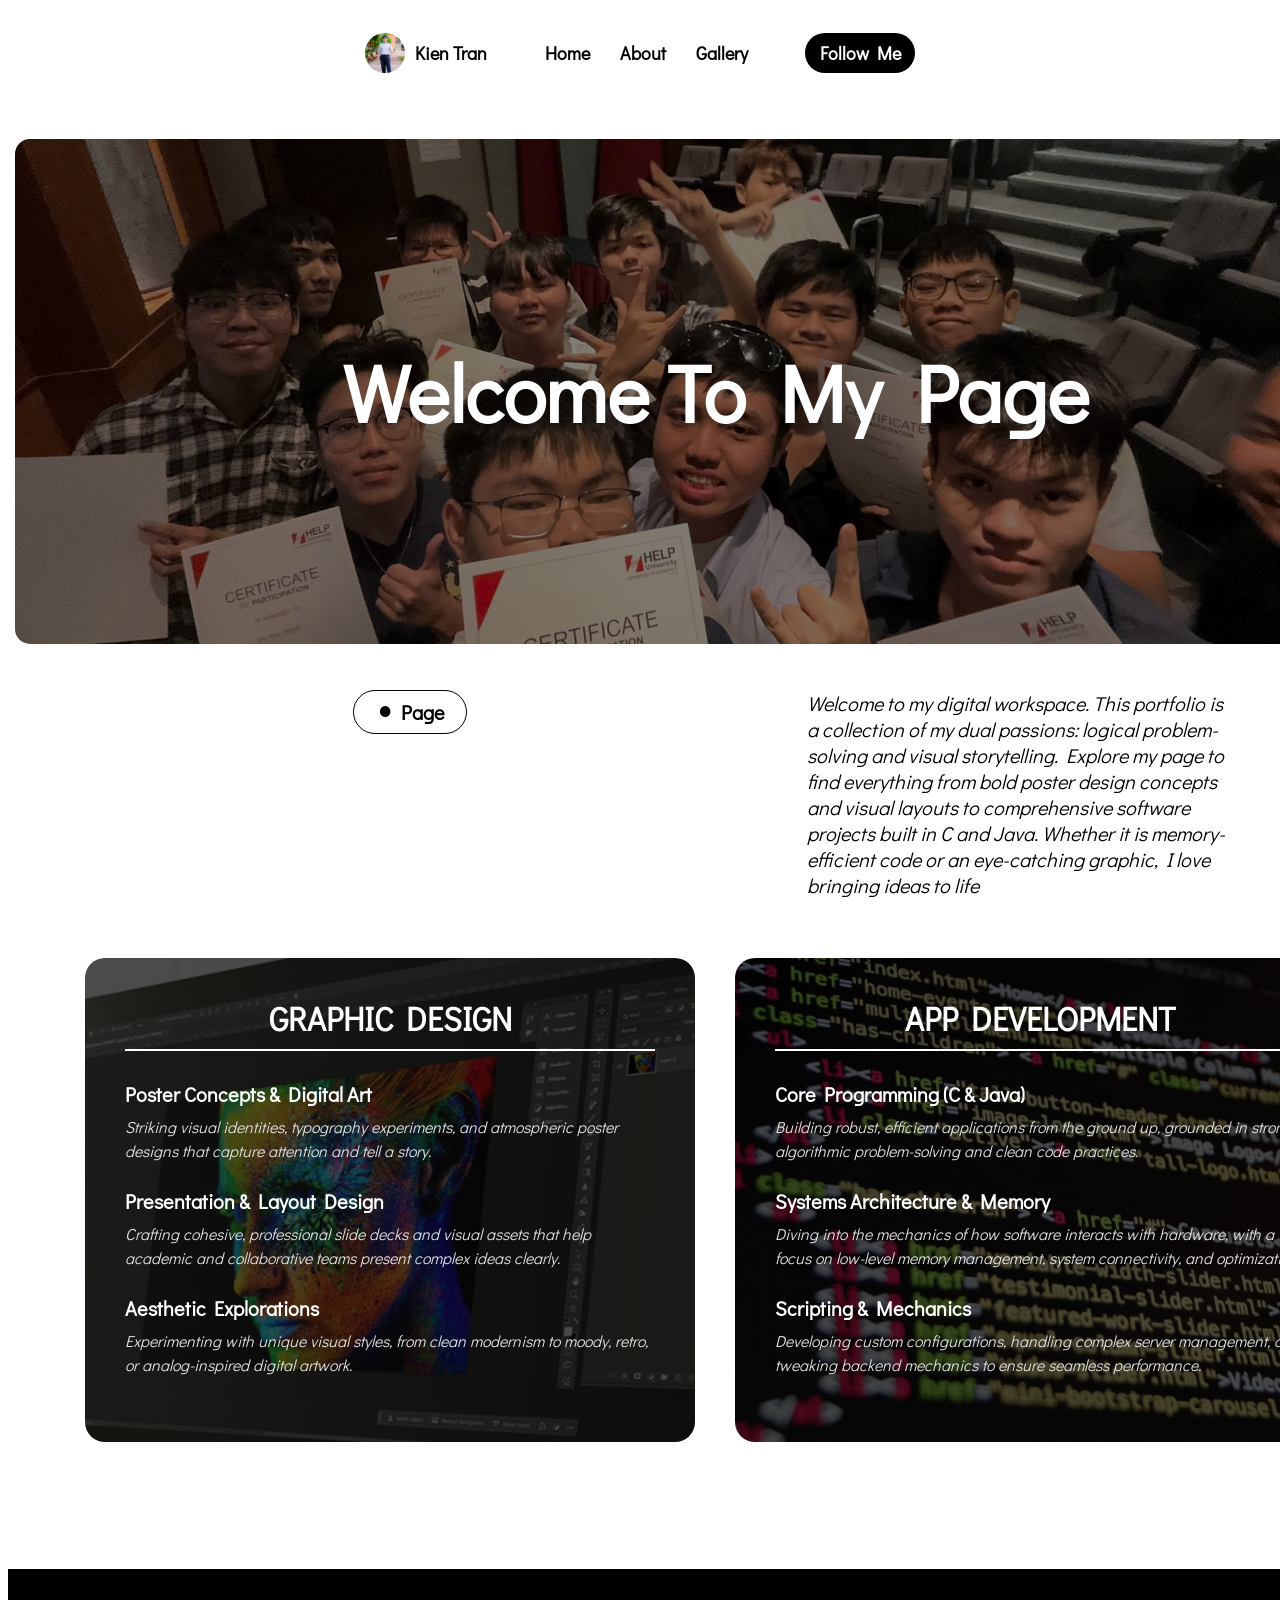
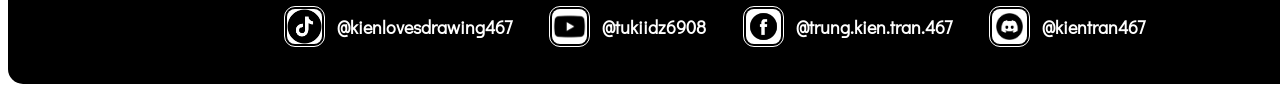
<file: index.html>
<!DOCTYPE html>
<html lang="en">
<head>
    <meta charset="UTF-8">
    <meta name="viewport" content="width=device-width, initial-scale=1.0">
    <title>Portfolio</title>
    <link rel="stylesheet" href="css/style.css">
    <link rel="preconnect" href="https://fonts.googleapis.com">
    <link rel="preconnect" href="https://fonts.gstatic.com" crossorigin>
    <link href="https://fonts.googleapis.com/css2?family=Didact+Gothic&family=Oswald:wght@200..700&family=Roboto:ital,wght@0,100..900;1,100..900&family=Spectral:ital,wght@0,200;0,300;0,400;0,500;0,600;0,700;0,800;1,200;1,300;1,400;1,500;1,600;1,700;1,800&display=swap" rel="stylesheet">
</head>
<body style="background-image: linear-gradient(rgba(0,0,0,0.5)),url(images/background.avif);">
    <a href="#main-content" class="skip">Skip to Main Content</a>
    <div class="Menu-bar">
        <div class="Avatar">
        <img src="images/avatar.jpg" alt="Kien">
        <p>Kien Tran</p>
        </div>
        <div class="section">
        <a style="text-decoration: none; color: black;" href="index.html"><p>Home</p></a>
        <a style="text-decoration: none; color: black;" href="About.html"><p>About</p></a>
        <a style="text-decoration: none; color: black;" href="Gallery.html"><p>Gallery</p></a>
        </div>
        <div class="Follow"><a style="text-decoration: none; color: white" href="#follow-section"><p>Follow Me</p></a></div>
    </div>
    <div class="content">
        <h1 style="background-image: linear-gradient(rgba(0,0,0,0.5), rgba(0,0,0,0.5)), url('images/malay.jpg');">Welcome To My Page</h1>
        <div class="MyBackground">
        <div class="Page">
            <span>&middot</span>
            <p>Page</p> 
        </div>
        <div class="PageContent">Welcome to my digital workspace. This portfolio is a collection of my dual passions: logical problem-solving and visual storytelling. Explore my page to find everything from bold poster design concepts and visual layouts to comprehensive software projects built in C and Java. Whether it is memory-efficient code or an eye-catching graphic, I love bringing ideas to life</div>
        </div>
        <div id="main-content">
    <div class="portfolio-column gra-des-column" style="background-image: linear-gradient(rgba(0, 0, 0, 0.7), rgba(0, 0, 0, 0.7)), url('images/graphic_des.jpg');">
        <h2>GRAPHIC DESIGN</h2>
        <ul>
            <li>Poster Concepts & Digital Art
                <p>Striking visual identities, typography experiments, and atmospheric poster designs that capture attention and tell a story.</p>
            </li>
            <li>Presentation & Layout Design
                <p>Crafting cohesive, professional slide decks and visual assets that help academic and collaborative teams present complex ideas clearly.</p>
            </li>
            <li>Aesthetic Explorations
                <p>Experimenting with unique visual styles, from clean modernism to moody, retro, or analog-inspired digital artwork.</p>
            </li>
        </ul>
    </div>

    <div class="portfolio-column app-dev-column" style="background-image: linear-gradient(rgba(0, 0, 0, 0.7), rgba(0, 0, 0, 0.7)), url('images/app_dev.jpg');">
        <h2 >APP DEVELOPMENT</h2>
        <ul>
            <li>Core Programming (C & Java)
                <p>Building robust, efficient applications from the ground up, grounded in strong algorithmic problem-solving and clean code practices.</p>
            </li>
            <li>Systems Architecture & Memory
                <p>Diving into the mechanics of how software interacts with hardware, with a focus on low-level memory management, system connectivity, and optimization.</p>
            </li>
            <li>Scripting & Mechanics
                <p>Developing custom configurations, handling complex server management, and tweaking backend mechanics to ensure seamless performance.</p>
            </li>
        </ul>
    </div>
</div>
    </div>
    <div id="follow-section">
        <a class="social-link" style="text-decoration: none; color: white;" href="https://www.tiktok.com/@kienlovesdrawing467"><img src="images/tiktok.png" alt="MyTikTok">
        <p>@kienlovesdrawing467</p></a>
        <a class="social-link" style="text-decoration: none; color: white" href="https://www.youtube.com/@tukiidz6908"><img src="images/youtube.webp" alt="MyYoutube">
        <p>@tukiidz6908</p></a>
        <a class="social-link" style="text-decoration: none; color: white;" href="https://www.facebook.com/trung.kien.tran.467/"><img src="images/facebook.png" alt="MyFacebook">
        <p>@trung.kien.tran.467</p></a>
        <a class="social-link" style="text-decoration: none; color: white;" href="https://discord.gg/C2FpdQsh"><img src="images/discord.webp" alt="MyDiscord">
        <p>@kientran467</p></a>
    </div>

    <div id="lightbox" class="lightbox">
        <span class="close-lightbox">&times;</span>
        <img class="lightbox-content" id="lightbox-img">
    </div>
    <script>
        const lightbox = document.getElementById("lightbox");
        const lightboxImg = document.getElementById("lightbox-img");
        const closeBtn = document.querySelector(".close-lightbox");
        const galleryImages = document.querySelectorAll(".Avatar img");
        galleryImages.forEach(img => {
            img.addEventListener("click", function() {
                lightbox.style.display = "block";
                lightboxImg.src = this.src;
            });
        });
        closeBtn.addEventListener("click", function() {
            lightbox.style.display = "none";
        });
        lightbox.addEventListener("click", function(event) {
            if (event.target !== lightboxImg) {
                lightbox.style.display = "none";
            }
        });
    </script>
</body>
</html>
</file>
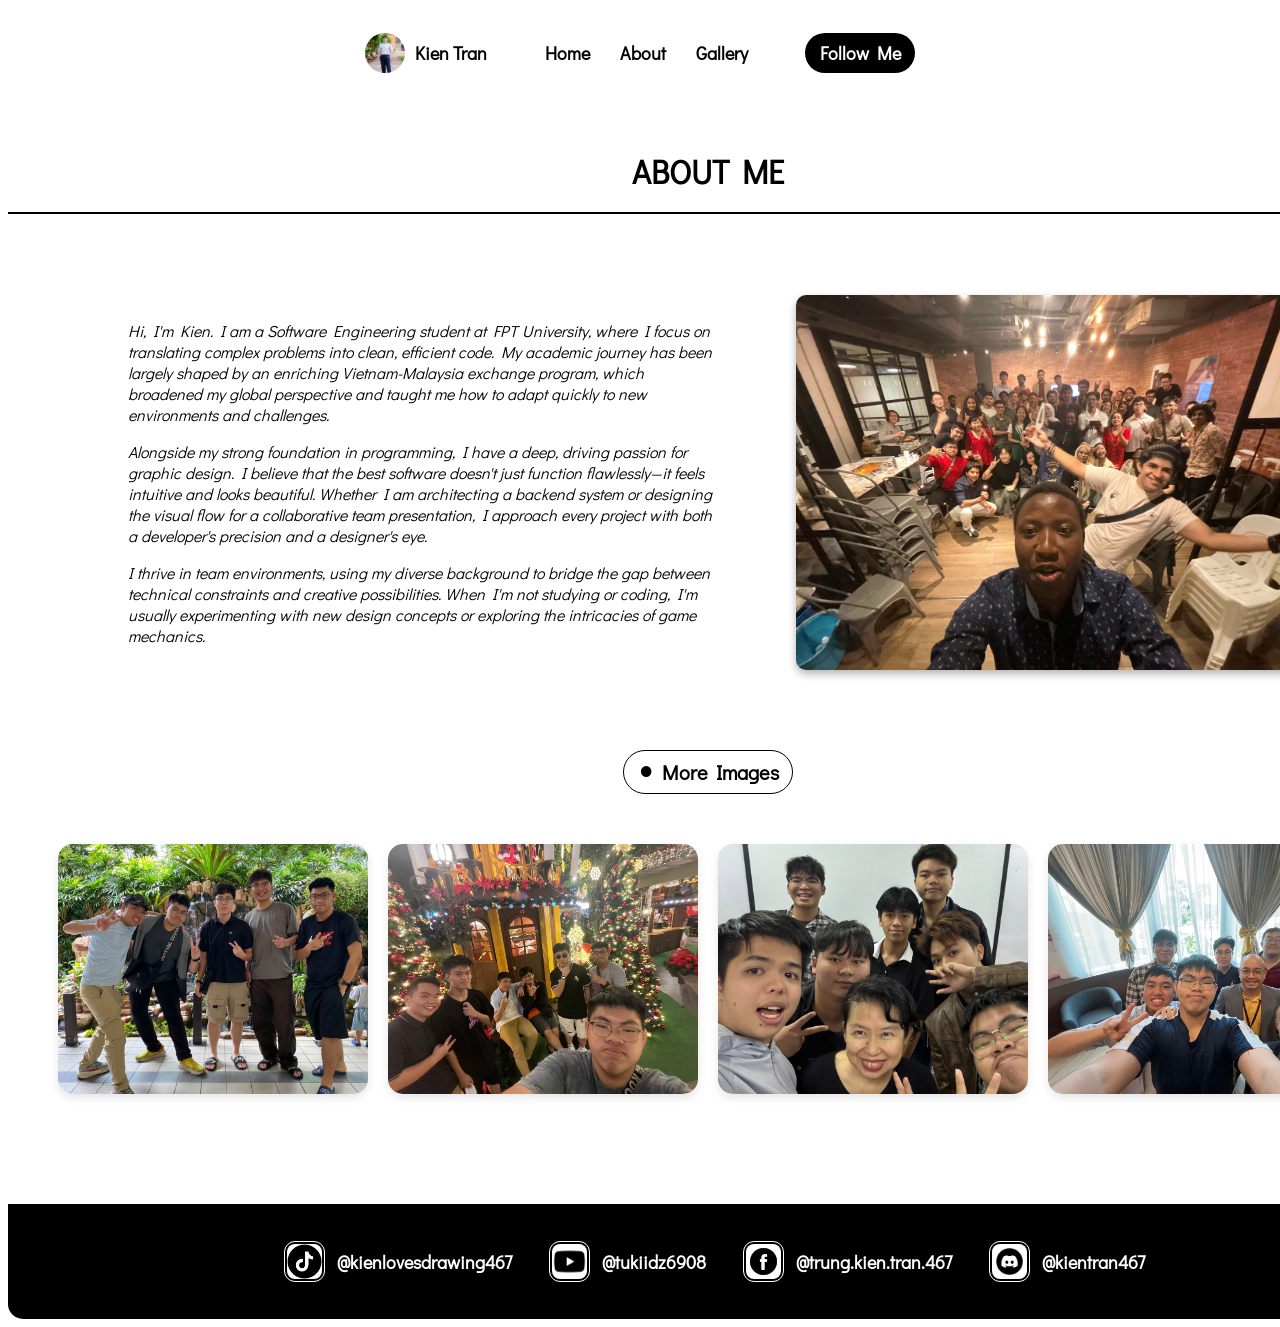
<file: About.html>
<!DOCTYPE html>
<html lang="en">
<head>
    <meta charset="UTF-8">
    <meta name="viewport" content="width=device-width, initial-scale=1.0">
    <title>About Me</title>
    <link rel="stylesheet" href="css/style.css">
    <link rel="preconnect" href="https://fonts.googleapis.com">
    <link rel="preconnect" href="https://fonts.gstatic.com" crossorigin>
    <link href="https://fonts.googleapis.com/css2?family=Didact+Gothic&family=Oswald:wght@200..700&family=Roboto:ital,wght@0,100..900;1,100..900&family=Spectral:ital,wght@0,200;0,300;0,400;0,500;0,600;0,700;0,800;1,200;1,300;1,400;1,500;1,600;1,700;1,800&display=swap" rel="stylesheet">
</head>
<body style="background-image: linear-gradient(rgba(0,0,0,0.5)),url(images/background.avif);">
    <a href="#main-content" class="skip">Skip to Main Content</a>
    <div class="Menu-bar">
        <div class="Avatar">
        <img src="images/avatar.jpg" alt="Kien">
        <p>Kien Tran</p>
        </div>
        <div class="section">
        <a style="text-decoration: none; color: black;" href="index.html"><p>Home</p></a>
        <a style="text-decoration: none; color: black;" href="About.html"><p>About</p></a>
        <a style="text-decoration: none; color: black;" href="Gallery.html"><p>Gallery</p></a>
        </div>
        <div class="Follow"><a style="text-decoration: none; color: white" href="#follow-section"><p>Follow Me</p></a></div>
    </div>
   <div class="about">
    <h1>ABOUT ME</h1>
    
    <div class="about-content" id="main-content">
        <div class="about-text">
            <p>Hi, I'm Kien. I am a Software Engineering student at FPT University, where I focus on translating complex problems into clean, efficient code. My academic journey has been largely shaped by an enriching Vietnam-Malaysia exchange program, which broadened my global perspective and taught me how to adapt quickly to new environments and challenges.</p>
            <p>Alongside my strong foundation in programming, I have a deep, driving passion for graphic design. I believe that the best software doesn't just function flawlessly—it feels intuitive and looks beautiful. Whether I am architecting a backend system or designing the visual flow for a collaborative team presentation, I approach every project with both a developer's precision and a designer's eye.</p>
            <p>I thrive in team environments, using my diverse background to bridge the gap between technical constraints and creative possibilities. When I'm not studying or coding, I'm usually experimenting with new design concepts or exploring the intricacies of game mechanics.</p>
        </div>
        <div class="about-image">
            <img src="images/group_malay.jpg" alt="International Students Meet-Up">
        </div>
    </div> <div class="more-images">
        <span>&middot</span>
        <p>More Images</p>
    </div>

    <div class="about-gallery">
        <img src="images/birdpark.jpg" alt="Friends hanging out">
        <img src="images/christmas.jpg" alt="Christmas gathering">
        <img src="images/msdot.jpg" alt="Classroom selfie">
        <img src="images/staff.jpg" alt="Group event">
    </div>
</div>
    <div id="follow-section">
        <a class="social-link" style="text-decoration: none; color: white;" href="https://www.tiktok.com/@kienlovesdrawing467"><img src="images/tiktok.png" alt="MyTikTok">
        <p>@kienlovesdrawing467</p></a>
        <a class="social-link" style="text-decoration: none; color: white" href="https://www.youtube.com/@tukiidz6908"><img src="images/youtube.webp" alt="MyYoutube">
        <p>@tukiidz6908</p></a>
        <a class="social-link" style="text-decoration: none; color: white;" href="https://www.facebook.com/trung.kien.tran.467/"><img src="images/facebook.png" alt="MyFacebook">
        <p>@trung.kien.tran.467</p></a>
        <a class="social-link" style="text-decoration: none; color: white;" href="https://discord.gg/C2FpdQsh"><img src="images/discord.webp" alt="MyDiscord">
        <p>@kientran467</p></a>
    </div>
    <div id="lightbox" class="lightbox">
        <span class="close-lightbox">&times;</span>
        <img class="lightbox-content" id="lightbox-img">
    </div>

    <script>
        const lightbox = document.getElementById("lightbox");
        const lightboxImg = document.getElementById("lightbox-img");
        const closeBtn = document.querySelector(".close-lightbox");
        const galleryImages = document.querySelectorAll(".about-gallery img, .about-image img, .Avatar img");
        galleryImages.forEach(img => {
            img.addEventListener("click", function() {
                lightbox.style.display = "block";
                lightboxImg.src = this.src;
            });
        });
        closeBtn.addEventListener("click", function() {
            lightbox.style.display = "none";
        });
        lightbox.addEventListener("click", function(event) {
            if (event.target !== lightboxImg) {
                lightbox.style.display = "none";
            }
        });
    </script>
</body>
</html>

</body>
</html>
</file>
<file: css/style.css>
.Menu-bar {
    display: flex;
    background-color: white;
    background-size: 25%;
    justify-content: flex-start;
    align-items: center;
    width: 550px;
    border-radius: 50px;
    margin: 0 auto;
    margin-top: 25px;
    padding: 8px 20px;
}
.Menu-bar .section p:hover {
    transition: transform 0.3s ease;
    transform: translateY(-3px);
}
.Menu-bar p {
    font-family: 'Didact Gothic';
    font-weight: bold;
    font-size: 18px;
    margin: 0;
}

.Menu-bar .section {
    display: flex;
    align-items: center;
    gap: 30px;
    margin-left: auto;
    margin-right: auto;
}
.Menu-bar .Avatar img {
    width: 40px;
    display: flex;
    height: 40px;
    border-radius: 50%;
    object-fit: cover;
    object-position:center;
    margin-right: auto;
    margin-left: 0px;
    cursor: pointer;
    transition: transform 0.3s ease;
}
.Menu-bar .Avatar img:hover {
    transform: scale(1.05);
}
.Menu-bar .Avatar  {
    display: flex;
    gap: 10px;
    justify-content: center;
    align-items: center;
}
.Menu-bar .Follow {
    background-color: black;
    color: white;
    border-radius: 50px;
    width: 110px;
    text-align: center;
    padding: 8px 0;
    cursor: pointer;
    transition: transform 0.3s ease;
}
.Menu-bar .Follow:hover {
    transform: translateY(-3px);
    background-color: #333333; 
}
/*HOME*/
.content {
    position: relative;
    margin: 50px auto 0 auto;
    background-color: white;
    background-size: 500px;
    justify-content: center;
    align-items: center;
    display: block;
    padding: 0;
    width:1400px;
    border: 7px solid white;
    border-top-left-radius: 15px ;
    border-top-right-radius: 15px;
}
.content h1{
    font-family: 'Didact Gothic';
    font-weight: bold;
    font-size: 80px;
    top: 50%;
    left: 50%;
    color: white;
    z-index: 2;
    text-align: center;
    padding: 200px 20px;
    transform: translateY(-53px);
    border-radius: 15px;
     background-size: cover;
    background-position: center;
    background-repeat: no-repeat;
}

.content .PageContent {
    flex: 7;
    font-family: 'Didact Gothic';
    font-size: 20px;
    flex-direction: column;
    justify-content: flex-start;
    font-style: italic;
    max-width: 30%;
    margin-right: 150px;
    margin-top: -60px;
}
.content .Page {
    flex: 3;
    font-family: 'Didact Gothic';
    font-size: 20px;
    font-weight: bold;
    flex-direction: row;
    justify-content: center;
    margin-left: 300px;
    border: 1px solid #000000;
    border-radius:50px;
    max-width: 8%;
    display: inline-flex;
    gap: 10px;
    line-height: 0.1;
    margin-right: 300px;
    margin-top: -60px;
}
.content .Page span {
    vertical-align: -10px;
    font-size: 70px;
    transform: translateY(10px);
}
.content .MyBackground {
    display: flex;
    justify-content: center;
    align-items: flex-start;
    gap: 40px;
}
#main-content {
    display: flex;
    justify-content: center;
    gap: 40px; 
    padding: 60px 40px; 
    max-width: 90%;
    margin: 0 auto;
}
.portfolio-column {
    flex: 1;
    background-color: #f8f9fa;
    padding: 40px;
    border-radius: 20px;
    border: 1px solid #eaeaea;
    transition: transform 0.3s ease, box-shadow 0.3s ease;
}
.portfolio-column h2 {
    font-family: 'Didact Gothic';
    font-size: 32px;
    text-align: center;
    margin-top: 0;
    margin-bottom: 30px;
    border-bottom: 2px solid black;
    padding-bottom: 10px;
}

.portfolio-column ul {
    list-style-type: none;
    padding-left: 0;
}

.portfolio-column li {
    font-family: 'Didact Gothic';
    font-weight: bold;
    font-size: 20px;
    margin-bottom: 25px;
}
.portfolio-column:hover {
    transform: translateY(-10px);
    box-shadow: 0 15px 30px rgba(0, 0, 0, 0.1);
}
.portfolio-column p {
    font-family: 'Didact Gothic';
    font-weight: normal;
    font-style: italic;
    font-size: 16px;
    color: #444;
    margin-top: 8px;
    line-height: 1.5;
}
.app-dev-column {
    background-size: cover;
    background-position: center;
    border: none;
}
.app-dev-column h2, 
.app-dev-column li {
    color: white;
}
.app-dev-column h2 {
    border-bottom: 2px solid white;
}
.app-dev-column p {
    color: #e0e0e0; 
}

.gra-des-column {
    background-size: cover;
    background-position: center;
    border: none;
}
.gra-des-column h2, 
.gra-des-column li {
    color: white;
}
.gra-des-column h2 {
    border-bottom: 2px solid white;
}
.gra-des-column p {
    color: #e0e0e0; 
}
.skip {
    position: absolute;
    top: -150px; 
    left: 50px;
    transform: translateY(30px); 
    background-color: black;
    color: white;
    padding: 10px 20px;
    font-family: 'Didact Gothic', sans-serif;
    font-weight: bold;
    font-size: 16px;
    text-decoration: none;
    border-radius: 100px; 
    z-index: 2; 
    transition: top 1s ease;
}

.skip:focus {
    top: 0;
    outline: 2px solid white;
}
#follow-section {
    margin: 0 auto 0 auto;
    width: 1400px;
    background-color: black;
    color: white;
    display: flex;
    justify-content: center;
    align-items: center;
    flex-wrap: wrap; 
    gap: 15px;
    padding: 40px 20px;
    margin-top: 60px;
    font-family: 'Didact Gothic', sans-serif;
    font-size: 18px;
    border-bottom-left-radius: 15px; 
    border-bottom-right-radius: 15px;
}
#follow-section img {
    width: 35px;
    height: 35px;
    object-fit: contain;
    border-radius: 8px; 
    outline: 1px solid white; 
    outline-offset: 2px; 
    background-color: white; 
}
#follow-section p {
    margin: 0;
    font-weight: bold;
}
.social-link {
    display: flex;
    align-items: center; 
    text-decoration: none; 
    color: white; 
    gap: 15px; 
    margin-right: 25px; 
    transition: transform 0.3s ease; 
}

.social-link:hover {
    transform: translateY(-3px);
}
/*ABOUT*/
.about {
    margin: 50px auto 0 auto;
    display: block;
    width: 1400px;
    border-top-right-radius: 15px;
    border-top-left-radius: 15px;
    background-color: white;
    font-family: 'Didact Gothic';
}

.about-content {
    display: flex;
    align-items: center; 
    justify-content: space-between;
    gap: 40px;
    flex-wrap: wrap; 
    margin-top: 20px;
}
.about h1 {
    text-align: center; 
    border-bottom: 2px solid #000;
    padding: 20px 50px;
    font-weight: bold;
}
.about-text {
    font-style: italic;
    flex: 1;
    min-width: 300px; 
    color: black;
    margin-left: 50px;
}
.about-image {
    flex: 1;
    min-width: 300px; 
    display: flex;
    justify-content: center;
}
.about-image img {
    max-width: 500px;
    height: auto;
    border-radius: 10px;
    box-shadow: 0 4px 8px rgba(0,0,0,0.3);
    transition: transform 0.3s ease;
    cursor: pointer;
}
.about-image img:hover {
    transform: scale(1.05);
}
.about-gallery {
    display: grid;
    grid-template-columns: repeat(4, 1fr);   
    gap: 20px; 
    margin-top: 50px; 
    padding: 0 50px 50px 50px;
}
.about-gallery img {
    width: 100%;
    height: 250px; 
    object-fit: cover;
    border-radius: 15px;
    box-shadow: 0 4px 10px rgba(0, 0, 0, 0.1);
    transition: transform 0.3s ease, box-shadow 0.3s ease;
    cursor: pointer;
}
.about-gallery img:hover {
    transform: scale(1.05);
    box-shadow: 0 10px 20px rgba(0, 0, 0, 0.3);
    z-index: 2;
}
.about .more-images {
    font-size: 20px;
    display: flex;
    justify-content: center;
    align-items: center;
    border: 1px solid black;
    border-radius: 50px;
    line-height: 0.1;
    font-weight: bold;
    width: 12%; 
    margin: 20px auto;
}
.about .more-images span {
    font-size: 70px;
    margin-right: 10px;
    transform: translateY(-8px); 
}
/*CONCEPTS*/
.Concepts {
    margin: 50px auto 0 auto;
    display: block;
    width: 1400px;
    border-top-right-radius: 15px;
    border-top-left-radius: 15px;
    background-color: white;
    font-family: 'Didact Gothic';
    padding-bottom: 40px;
}
.Concepts h1 {
    text-align: center; 
    border-bottom: 2px solid #000;
    padding: 20px 50px;
    font-weight: bold;
}
.Concepts-art {
    display: grid;
    grid-template-columns: repeat(3, 1fr);   
    gap: 20px; 
    margin-top: 50px; 
    padding: 0 50px 50px 50px;
}
.Concepts-art img {
    width: 100%;
    height: 250px; 
    object-fit: cover;
    border-radius: 15px;
    box-shadow: 0 4px 10px rgba(0, 0, 0, 0.1);
    transition: transform 0.3s ease, box-shadow 0.3s ease;
    cursor: pointer;
}
.Concepts-art img:hover {
    transform: scale(1.05);
    box-shadow: 0 10px 20px rgba(0, 0, 0, 0.3);
    z-index: 2;
}

.lightbox {
    display: none; 
    position: fixed;
    z-index: 9999; 
    padding-top: 60px;
    left: 0;
    top: 0;
    width: 100%;
    height: 100%;
    background-color: rgba(0, 0, 0, 0.9);
    backdrop-filter: blur(5px);
}

.lightbox-content {
    margin: auto;
    display: block;
    max-width: 90%;
    max-height: 85vh;
    object-fit: contain;
    border-radius: 10px;
    box-shadow: 0 0 30px rgba(0,0,0,0.5);
    animation: zoomIn 0.3s ease;
}
.close-lightbox {
    position: absolute;
    top: 20px;
    right: 40px;
    color: white;
    font-size: 50px;
    font-weight: bold;
    cursor: pointer;
    transition: color 0.3s ease;
}

.close-lightbox:hover {
    color: #aaaaaa;
}
@keyframes zoomIn {
    from {transform: scale(0.8); opacity: 0;}
    to {transform: scale(1); opacity: 1;}
}
.comming-soon {
    display: flex;
    justify-content: center;
    gap: 10px;
    align-items: center;
    line-height: 0.1;
    border-radius: 50px;
    border: 1px solid black;
    width: 180px;
    margin-left: auto;
    margin-right: auto;
}
.comming-soon p{
    font-size: 20px;
    font-family: 'Didact Gothic';
    text-align: right;
    font-weight: bold;
}
.comming-soon span {
    font-size: 70px;
    transform: translateY(-8px);
}

#image {
    width: 500px;
    height: 400px;
    border: 2px solid black;
    background-color: #3B6255; /* Fallback color */
    background-size: cover;    /* Ensures the image fills the div */
    background-position: center;
    color: white;
    display: flex;
    align-items: center;
    justify-content: center;
    font-size: 24px;
    font-family: 'Didact Gothic', sans-serif;
    margin: 40px auto;         /* Centers the div on the page */
    text-align: center;
    border-radius: 15px;
    text-shadow: 2px 2px 5px rgba(0,0,0,0.9);
}
</file>
